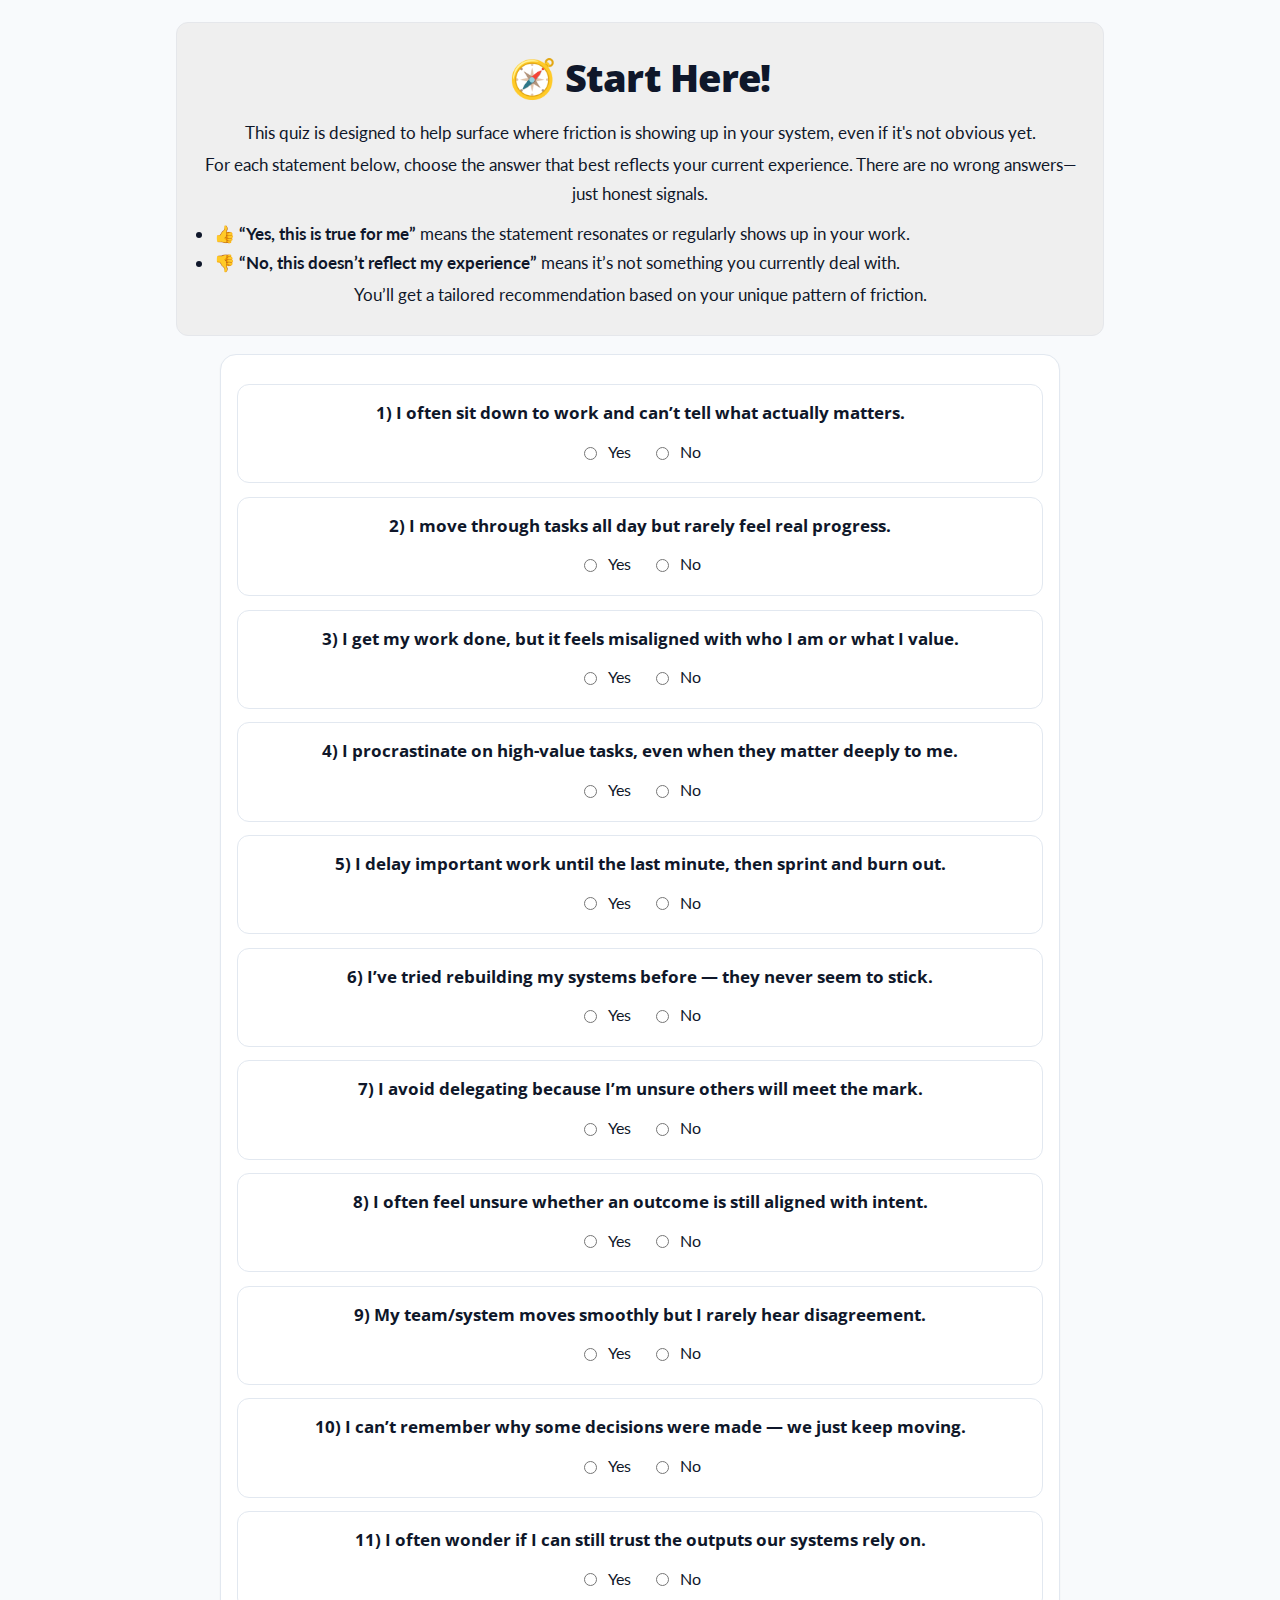
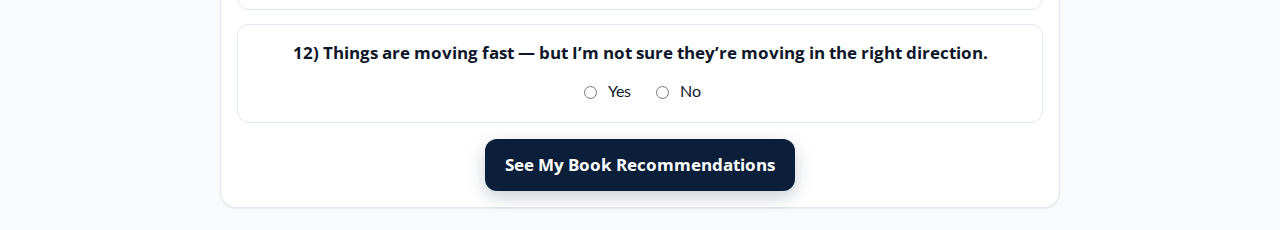
<file: index.html>
<!doctype html>
<html lang="en">
<head>
<meta charset="utf-8" />
<title>Find Your Next Book</title>
<meta name="viewport" content="width=device-width, initial-scale=1" />
<link href="https://fonts.googleapis.com/css2?family=Lato:wght@400;700&family=Open+Sans:wght@600;800&display=swap" rel="stylesheet">

<style>
  :root{
    --ink:#0f172a;
    --muted:#475569;
    --panel:#f8fafc;
    --navy:#0b1f3a;
    --navy-dk:#061126;
    --ring:#e2e8f0;
    --card:#ffffff;
  }
  *{box-sizing:border-box}
  html,body{margin:0;padding:0}
  body{
    font-family:Lato,system-ui,-apple-system,Segoe UI,Roboto,Arial,sans-serif;
    color:var(--ink); background:var(--panel); line-height:1.7; font-size:1.06rem;
  }
  .wrap{max-width:960px;margin:0 auto;padding:22px 16px}
  h1,h2,h3{font-family:"Open Sans",sans-serif;font-weight:800;letter-spacing:-.015em;margin:0;color:var(--ink)}
  .title{font-size:clamp(28px,3.6vw,38px); text-align:center; margin-bottom:.6rem}
  .subtitle{color:var(--ink); text-align:center; margin:.2rem 0}
  .bullet-list{display:inline-block; text-align:left; margin:.5rem 0 0; padding-left:1.2rem}
  .intro{
    background:#efefef; border-radius:12px; padding:22px 18px; margin-bottom:18px;
    border:1px solid #e5e7eb;
  }

  .card{
    background:var(--card); border:1px solid var(--ring); border-radius:16px; padding:16px;
    box-shadow:0 1px 2px rgba(15,23,42,.06); max-width:840px; margin:0 auto; text-align:center;
  }

  /* Questions (inserted by JS) */
  .quiz-question{padding:14px;border:1px solid var(--ring);border-radius:12px;margin:.85rem 0;background:#fff}
  .q{margin:0 0 .6rem;font-weight:700;font-family:"Open Sans",sans-serif}
  .choices{display:inline-flex;gap:1.2rem;flex-wrap:wrap;justify-content:center}
  .choices label{display:inline-flex;align-items:center;gap:.5rem;font-size:1.02rem}

  .actions{display:flex;justify-content:center;gap:12px;align-items:center;margin-top:1rem;flex-wrap:wrap}
  .btn{
    appearance:none;border:0;cursor:pointer;padding:.9rem 1.25rem;border-radius:12px;
    font-weight:700;font-family:"Open Sans",sans-serif;background:var(--navy);color:#fff;font-size:1.04rem;
    box-shadow:0 6px 18px rgba(11,31,58,.22);transition:transform .02s,box-shadow .15s,background .2s
  }
  .btn:hover{background:var(--navy-dk);transform:translateY(-1px)}
  .btn:active{transform:translateY(1px)}
  .error{display:none;color:#b91c1c;font-weight:700}

  /* Results */
  .grid{display:grid;grid-template-columns:repeat(auto-fit,minmax(280px,1fr));gap:20px;margin-top:1.5rem;width:100%;justify-items:center}
  .result-card{
    display:flex;flex-direction:column;align-items:center;justify-content:flex-start;text-align:center;width:100%;max-width:520px
  }
  .card-title{margin:.4rem 0 .6rem;font-size:1.22rem;font-family:"Open Sans",sans-serif}
  .cover{
    width:100%;max-width:280px;height:auto;border-radius:12px;border:1px solid var(--ring);background:#f1f5f9;margin-bottom:.75rem
  }
  .buy-btn{
    display:inline-block;margin-top:10px;padding:.85rem 1.15rem;font-weight:800;background:var(--navy);color:#fff;border-radius:10px;
    text-decoration:none;font-size:1.02rem;font-family:"Open Sans",sans-serif;box-shadow:0 4px 12px rgba(11,31,58,.25);transition:background .2s,transform .2s
  }
  .buy-btn:hover{background:var(--navy-dk);transform:translateY(-1px)}
  .buy-btn:active{transform:translateY(1px)}

  /* Fade-in for results */
  @keyframes fadeUp { from {opacity:0; transform:translateY(8px);} to {opacity:1; transform:translateY(0);} }
  .fade-in{ animation: fadeUp .36s ease-out both; }

  /* Mobile breathing room */
  @media (max-width:520px){
    .intro{padding:18px 14px}
    .btn{width:100%}
  }
</style>
</head>
<body>
  <main class="wrap">
    <!-- Intro -->
    <section class="intro">
      <h2 class="title">🧭 Start Here!</h2>
      <p class="subtitle">This quiz is designed to help surface where friction is showing up in your system, even if it's not obvious yet.</p>
      <p class="subtitle">For each statement below, choose the answer that best reflects your current experience. There are no wrong answers—just honest signals.</p>
      <ul class="bullet-list">
        <li>👍 <strong>“Yes, this is true for me”</strong> means the statement resonates or regularly shows up in your work.</li>
        <li>👎 <strong>“No, this doesn’t reflect my experience”</strong> means it’s not something you currently deal with.</li>
      </ul>
      <p class="subtitle">You’ll get a tailored recommendation based on your unique pattern of friction.</p>
    </section>

    <!-- QUIZ -->
    <form id="quiz-form" class="card" novalidate>
      <div id="questions"><!-- JS injects 12 questions here --></div>
      <div class="actions">
        <button type="submit" class="btn">See My Book Recommendations</button>
        <div class="error" id="error-msg" role="alert">Please answer all 12 questions.</div>
      </div>
    </form>

    <!-- RESULTS -->
    <section id="results" class="grid" style="display:none;">
      <article class="card result-card fade-in">
        <h3 class="card-title" id="primary-book-title"></h3>
        <img id="primary-book-image" alt="" class="cover">
        <a id="primary-buy-btn" href="#" target="_blank" rel="noopener" class="buy-btn">Buy Here</a>
      </article>
      <article class="card result-card fade-in">
        <h3 class="card-title" id="secondary-book-title"></h3>
        <img id="secondary-book-image" alt="" class="cover">
        <a id="secondary-buy-btn" href="#" target="_blank" rel="noopener" class="buy-btn">Buy Here</a>
      </article>
      <div class="actions" style="grid-column:1/-1;">
        <button id="retake" class="btn" type="button">Retake Quiz</button>
      </div>
    </section>
  </main>

<script>
/* ---------------------------
   Questions (12) — data-driven
----------------------------*/
const QUESTIONS = [
  { q: "1) I often sit down to work and can’t tell what actually matters.",
    p:"Clarity Collapse", s:"Contextual Amnesia", t:"Avoidance Architecture" },
  { q: "2) I move through tasks all day but rarely feel real progress.",
    p:"Systemic Overload", s:"Avoidance Architecture", t:"Clarity Collapse" },
  { q: "3) I get my work done, but it feels misaligned with who I am or what I value.",
    p:"Role Drift", s:"Delegation Breakdown", t:"Clarity Collapse" },
  { q: "4) I procrastinate on high-value tasks, even when they matter deeply to me.",
    p:"Avoidance Architecture", s:"Friction-First Execution", t:"Rebuild Resistance" },
  { q: "5) I delay important work until the last minute, then sprint and burn out.",
    p:"Friction-First Execution", s:"Rebuild Resistance", t:"Systemic Overload" },
  { q: "6) I’ve tried rebuilding my systems before — they never seem to stick.",
    p:"Rebuild Resistance", s:"Avoidance Architecture", t:"Friction-First Execution" },
  { q: "7) I avoid delegating because I’m unsure others will meet the mark.",
    p:"Delegation Breakdown", s:"Verification Bypass", t:"Feedback Blindness" },
  { q: "8) I often feel unsure whether an outcome is still aligned with intent.",
    p:"Verification Bypass", s:"Clarity Collapse", t:"Contextual Amnesia" },
  { q: "9) My team/system moves smoothly but I rarely hear disagreement.",
    p:"Feedback Blindness", s:"Delegation Breakdown", t:"Verification Bypass" },
  { q: "10) I can’t remember why some decisions were made — we just keep moving.",
    p:"Contextual Amnesia", s:"Clarity Collapse", t:"Rebuild Resistance" },
  { q: "11) I often wonder if I can still trust the outputs our systems rely on.",
    p:"Rebuild Resistance", s:"Verification Bypass", t:"Delegation Breakdown" },
  { q: "12) Things are moving fast — but I’m not sure they’re moving in the right direction.",
    p:"Systemic Overload", s:"Rebuild Resistance", t:"Clarity Collapse" }
];

/* Category -> Book (10 published) */
const CATEGORY_TO_BOOK = {
  "Clarity Collapse": "Fix the Flow",
  "Systemic Overload": "The Cost You Didn't Count",
  "Role Drift": "Polished Outside Broken Inside",
  "Avoidance Architecture": "Start With What Hurts",
  "Friction-First Execution": "Start Hard Coast Later",
  "Rebuild Resistance": "Finish It Right",
  "Delegation Breakdown": "How to Think Like AI, So You Don't Stop Thinking At All",
  "Verification Bypass": "What Automation Erases",
  "Feedback Blindness": "Start Smaller Stay Standing",
  "Contextual Amnesia": "The Cost of Rushing"
};

/* Cover images (your GitHub-hosted URLs) */
const BOOK_IMG = {
  "Fix the Flow":"https://JPero85.github.io/joe-quiz/fix-the-flow.jpg",
  "The Cost You Didn't Count":"https://JPero85.github.io/joe-quiz/the-cost-you-didnt-count.jpg",
  "Polished Outside Broken Inside":"https://JPero85.github.io/joe-quiz/polished-outside-broken-inside.jpg",
  "Start With What Hurts":"https://JPero85.github.io/joe-quiz/start-with-what-hurts.jpg",
  "Start Hard Coast Later":"https://JPero85.github.io/joe-quiz/start-hard-coast-later.jpg",
  "Finish It Right":"https://JPero85.github.io/joe-quiz/finish-it-right.jpg",
  "How to Think Like AI, So You Don't Stop Thinking At All":"https://JPero85.github.io/joe-quiz/how-to-think-with-ai-so-you-dont-stop-thinking-at-all.jpg",
  "What Automation Erases":"https://JPero85.github.io/joe-quiz/what-automation-erases.jpg",
  "Start Smaller Stay Standing":"https://JPero85.github.io/joe-quiz/start-smaller-stay-standing.jpg",
  "The Cost of Rushing":"https://JPero85.github.io/joe-quiz/the-cost-of-rushing.jpg"
};

/* Buy links — replace '#' with real product pages when ready */
const BOOK_LINK = {
  "Fix the Flow":"#",
  "The Cost You Didn't Count":"#",
  "Polished Outside Broken Inside":"#",
  "Start With What Hurts":"#",
  "Start Hard Coast Later":"#",
  "Finish It Right":"#",
  "How to Think Like AI, So You Don't Stop Thinking At All":"#",
  "What Automation Erases":"#",
  "Start Smaller Stay Standing":"#",
  "The Cost of Rushing":"#"
};

/* ---------- Render questions (guaranteed 12) ---------- */
function renderQuestions(){
  const host=document.getElementById("questions");
  host.innerHTML="";
  QUESTIONS.forEach((item,idx)=>{
    const i=idx+1;
    const div=document.createElement("div");
    div.className="quiz-question";
    div.dataset.primary=item.p; div.dataset.secondary=item.s; div.dataset.tertiary=item.t;
    div.innerHTML=`
      <p class="q">${item.q}</p>
      <div class="choices">
        <label><input type="radio" name="q${i}" value="yes"> Yes</label>
        <label><input type="radio" name="q${i}" value="no"> No</label>
      </div>`;
    host.appendChild(div);
  });
}

/* ---------- Helpers ---------- */
function allAnswered(){
  let ok=true;
  document.querySelectorAll(".quiz-question").forEach(q=>{
    if(!q.querySelector("input:checked")) ok=false;
  });
  return ok;
}

function scoreAndPick(){
  const scores={};
  document.querySelectorAll(".quiz-question").forEach(q=>{
    const sel=q.querySelector("input:checked");
    if(sel && sel.value==="yes"){
      const p=q.dataset.primary, s=q.dataset.secondary, t=q.dataset.tertiary;
      scores[p]=(scores[p]||0)+4;
      scores[s]=(scores[s]||0)+2;
      scores[t]=(scores[t]||0)+1;
    }
  });
  Object.keys(CATEGORY_TO_BOOK).forEach(cat=>{ if(!(cat in scores)) scores[cat]=0; });

  const ranked=Object.keys(CATEGORY_TO_BOOK).sort(
    (a,b)=> (scores[b]-scores[a]) || a.localeCompare(b)
  );
  const primaryCat=ranked[0];
  const secondaryCat=ranked.find(c=>c!==primaryCat) || ranked[1];

  return [CATEGORY_TO_BOOK[primaryCat], CATEGORY_TO_BOOK[secondaryCat]];
}

/* ---------- Init ---------- */
document.addEventListener("DOMContentLoaded",()=>{
  renderQuestions();

  const form=document.getElementById("quiz-form");
  const results=document.getElementById("results");
  const err=document.getElementById("error-msg");

  form.addEventListener("submit",(e)=>{
    e.preventDefault();
    err.style.display="none";
    if(!allAnswered()){ err.style.display="block"; return; }

    const [pBook, sBook]=scoreAndPick();

    // Primary card
    document.getElementById("primary-book-title").textContent=pBook;
    document.getElementById("primary-book-image").src=BOOK_IMG[pBook] || "";
    document.getElementById("primary-buy-btn").href=BOOK_LINK[pBook] || "#";

    // Secondary card
    document.getElementById("secondary-book-title").textContent=sBook;
    document.getElementById("secondary-book-image").src=BOOK_IMG[sBook] || "";
    document.getElementById("secondary-buy-btn").href=BOOK_LINK[sBook] || "#";

    // Show results
    form.style.display="none";
    results.style.display="grid";
    window.scrollTo({ top: 0, behavior: "smooth" });
  });

  document.getElementById("retake").addEventListener("click",()=>{
    form.reset();
    results.style.display="none";
    form.style.display="block";
    window.scrollTo({ top: 0, behavior: "smooth" });
  });
});
</script>
</body>
</html>
</file>
